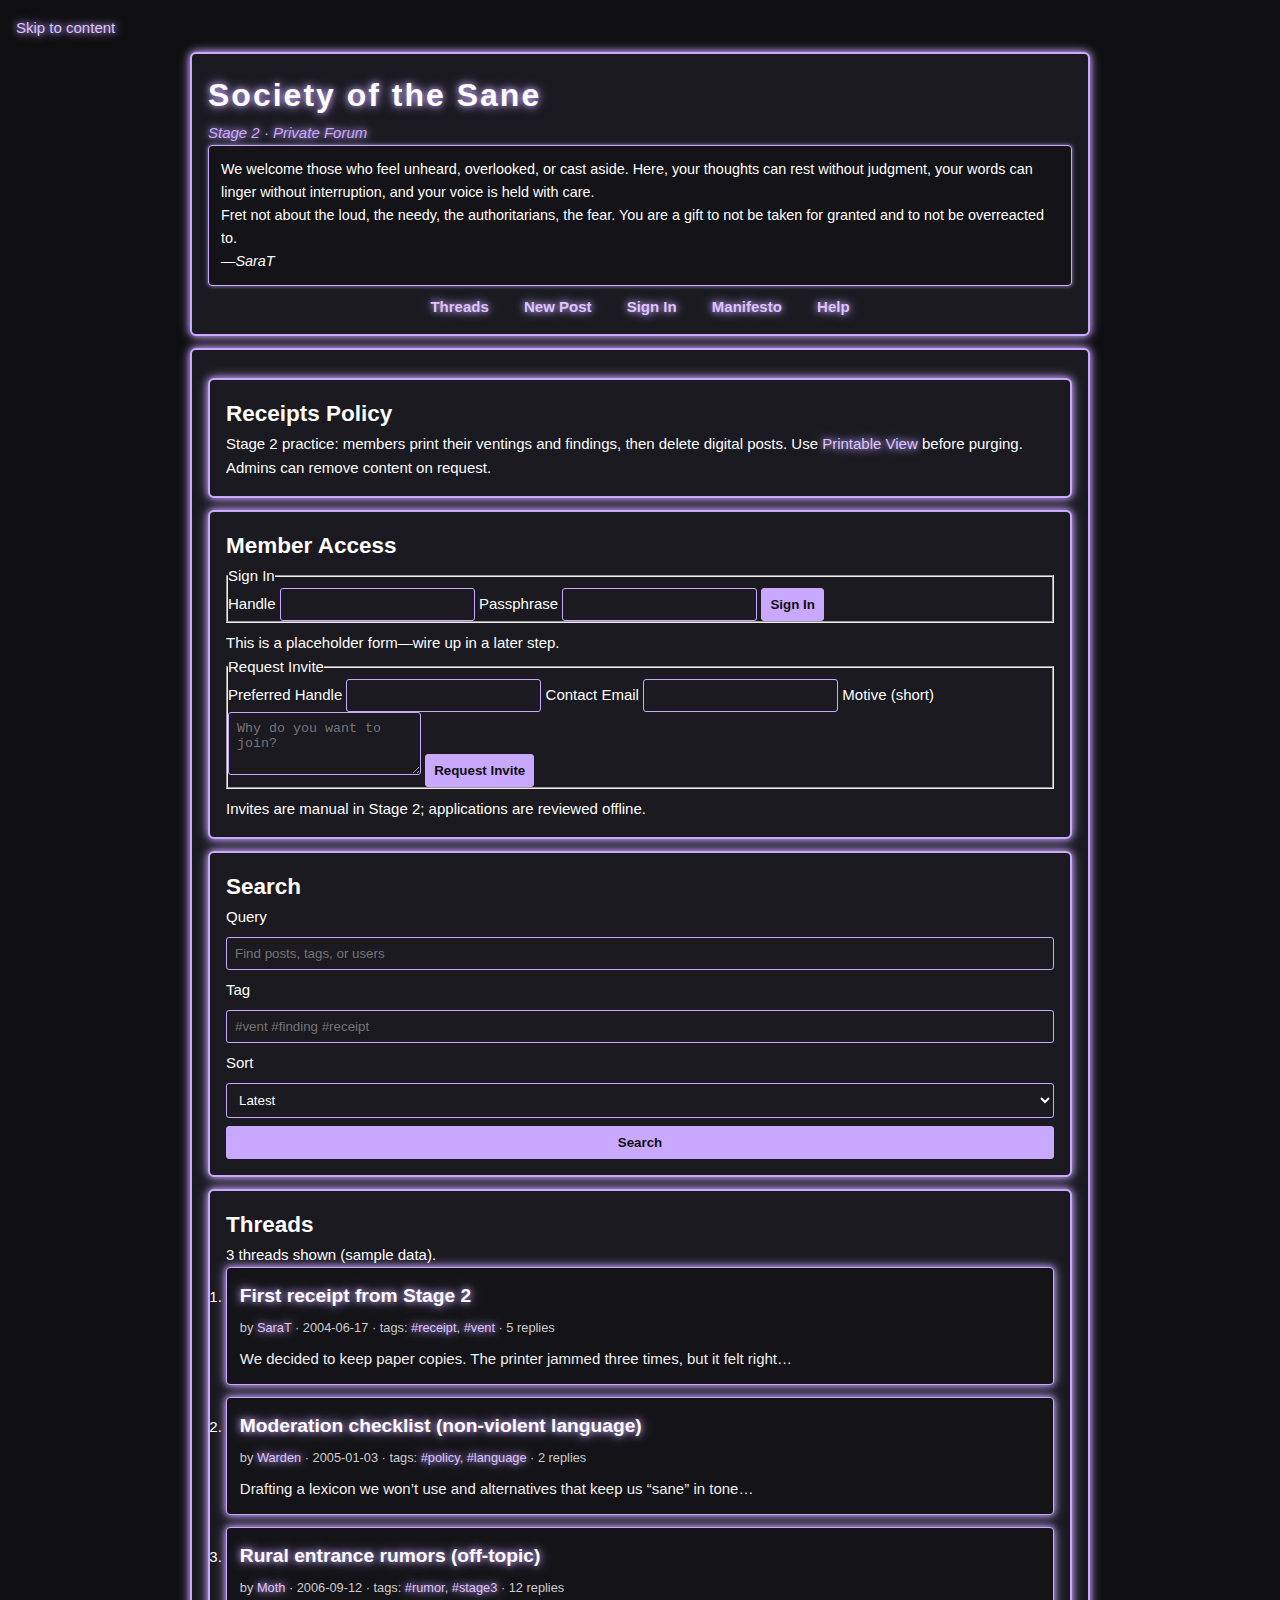
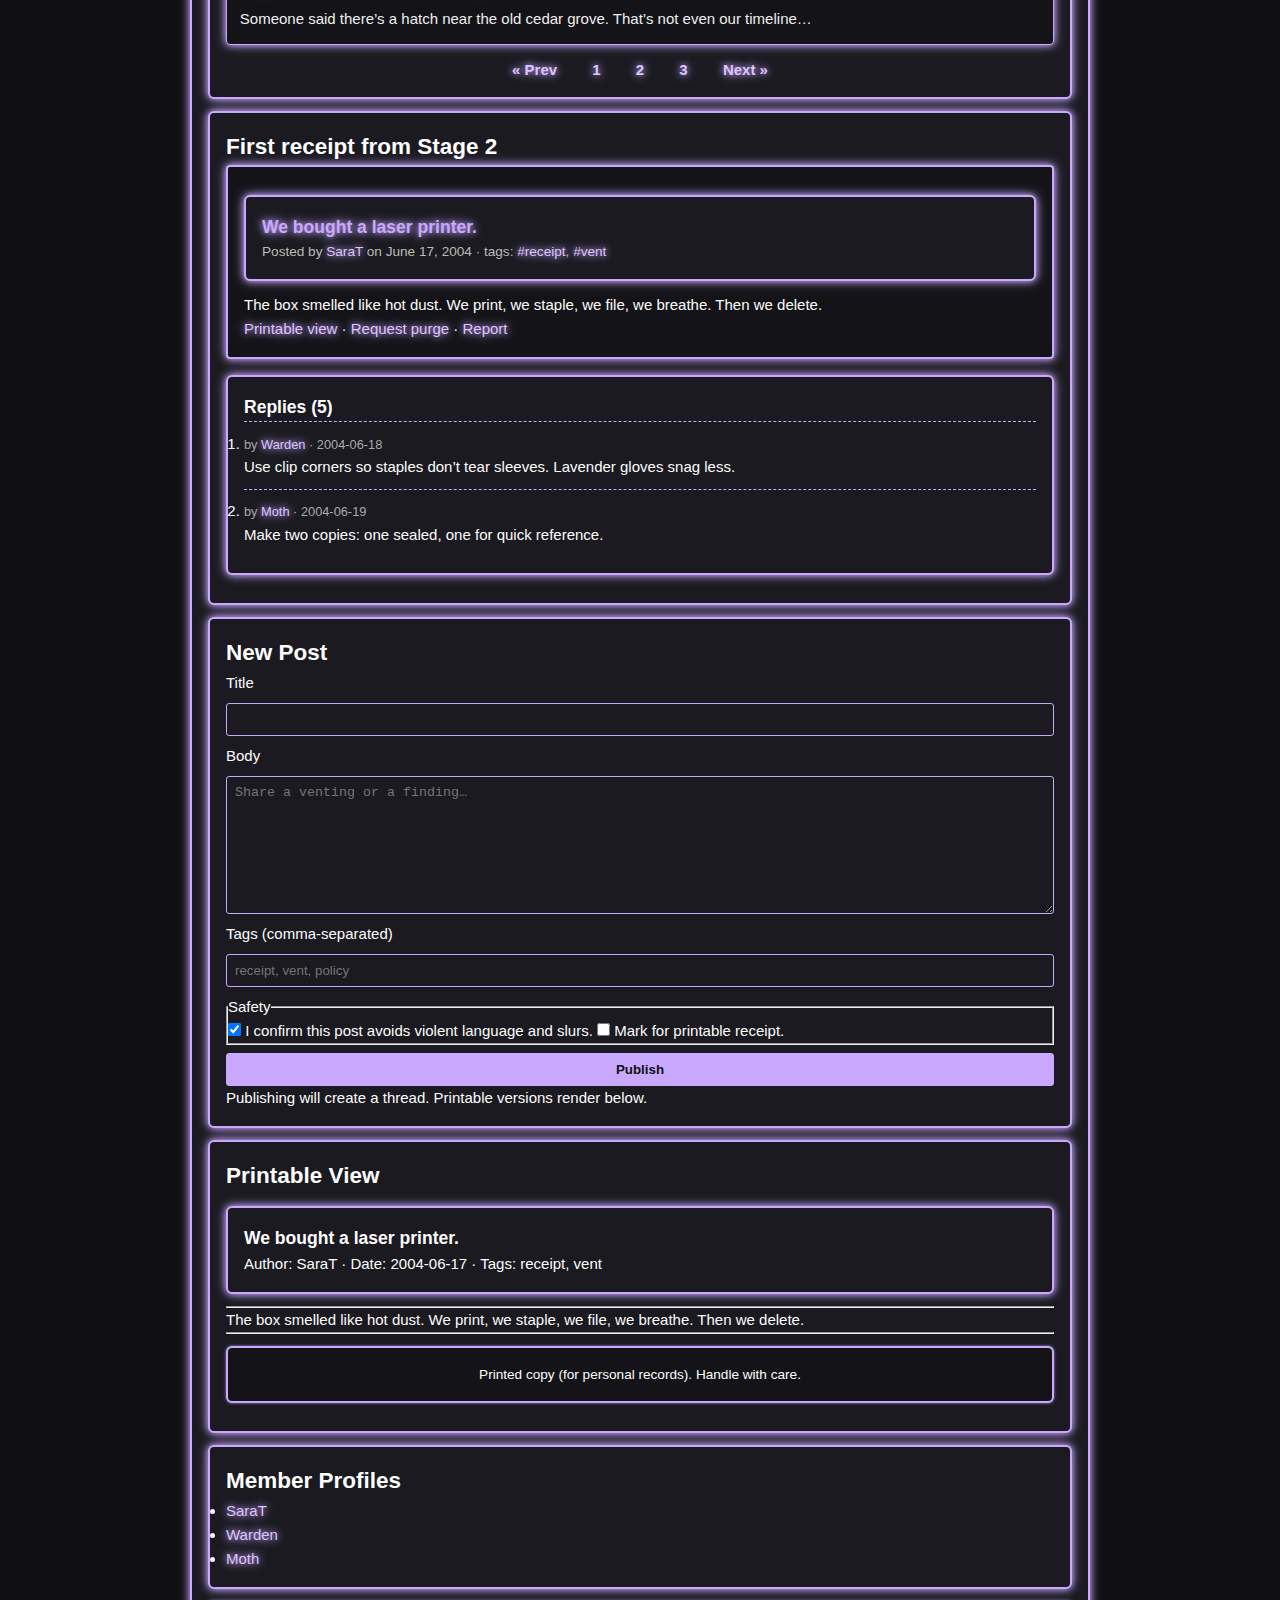
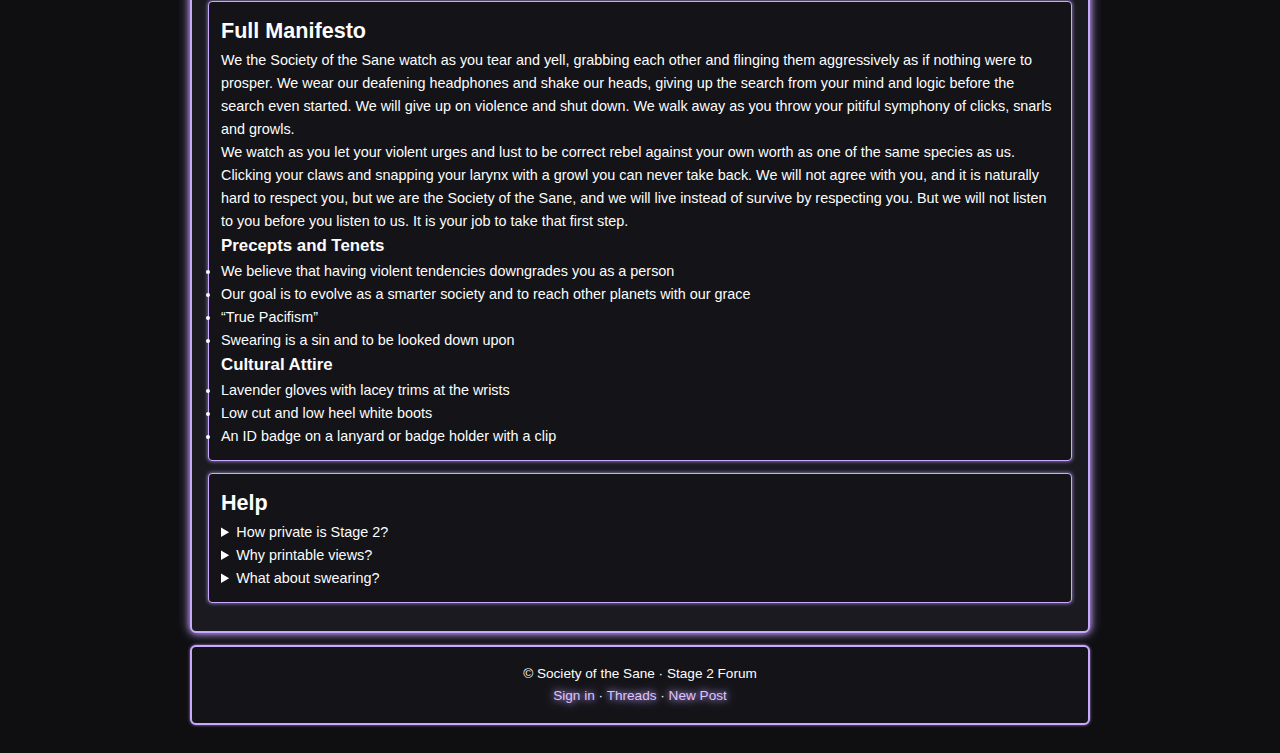
<file: index.html>
<!DOCTYPE html>
<html lang="en">
<head>
  <meta charset="utf-8">
  <meta name="viewport" content="width=device-width, initial-scale=1">
  <title>SOTS · Stage 2 Private Forum</title>
  <meta name="description" content="Society of the Sane · Stage 2 private forum(HTML-first).">
  <link rel="stylesheet" href="sots-style.css">
  <!--
    Focus: semantics, accessibility, and clear hooks for later CSS/JS.
    Lore notes:
      - Stage 2 is an online private forum.
      - Members keep "receipts" by printing posts and deleting them afterward.
      - Visual motifs: lavender gloves, white boots; user prefers copper & steel vintage-futurism later in CSS.
  -->
</head>
<body>
  <a href="#content" class="skip-link">Skip to content</a>
  <noscript>Note: JavaScript is not required for this HTML scaffold. Interactivity will be added later.</noscript>

  <header role="banner" aria-label="Site header">
    <h1 id="site-title">Society of the Sane</h1>
    <p id="site-subtitle">Stage 2 · Private Forum</p>

    <!-- Manifesto snippet (kept short on landing; link to full text below) -->
    <blockquote id="manifesto-teaser">
  <p>
    We welcome those who feel unheard, overlooked, or cast aside.  
    Here, your thoughts can rest without judgment, your words can linger without interruption,  
    and your voice is held with care.  
  </p>
  <p>
    Fret not about the loud, the needy, the authoritarians, the fear. You are a gift to not be taken for granted and to not be overreacted to. 
  </p>
  <cite>—SaraT</cite>
</blockquote>

    <nav aria-label="Primary navigation">
      <ul>
        <li><a href="#threads">Threads</a></li>
        <li><a href="#compose">New Post</a></li>
        <li><a href="#auth">Sign In</a></li>
        <li><a href="#full-manifesto">Manifesto</a></li>
        <li><a href="#help">Help</a></li>
      </ul>
    </nav>
  </header>

  <main id="content" tabindex="-1">
    <!-- Privacy / receipts banner -->
    <section id="receipts" aria-label="Receipts policy">
      <h2>Receipts Policy</h2>
      <p>
        Stage 2 practice: members print their ventings and findings, then delete digital posts. Use
        <a href="#printable">Printable View</a> before purging. Admins can remove content on request.
      </p>
    </section>

    <!-- Authentication (non-functional placeholders) -->
    <section id="auth" aria-label="Authentication">
      <h2>Member Access</h2>
      <div class="auth-grid">
        <form id="signin-form" method="post" action="#" aria-describedby="signin-help">
          <fieldset>
            <legend>Sign In</legend>
            <label for="signin-handle">Handle</label>
            <input id="signin-handle" name="handle" type="text" autocomplete="username" required>
            <label for="signin-pass">Passphrase</label>
            <input id="signin-pass" name="passphrase" type="password" autocomplete="current-password" required>
            <button type="submit" aria-label="Sign in (placeholder)">Sign In</button>
          </fieldset>
          <p id="signin-help">This is a placeholder form—wire up in a later step.</p>
        </form>

        <form id="register-form" method="post" action="#" aria-describedby="register-help">
          <fieldset>
            <legend>Request Invite</legend>
            <label for="reg-handle">Preferred Handle</label>
            <input id="reg-handle" name="handle" type="text" required>
            <label for="reg-email">Contact Email</label>
            <input id="reg-email" name="email" type="email" required>
            <label for="reg-motive">Motive (short)</label>
            <textarea id="reg-motive" name="motive" rows="3" maxlength="300" placeholder="Why do you want to join?"></textarea>
            <button type="submit" aria-label="Request invite (placeholder)">Request Invite</button>
          </fieldset>
          <p id="register-help">Invites are manual in Stage 2; applications are reviewed offline.</p>
        </form>
      </div>
    </section>

    <!-- Search and filters -->
    <section id="search" aria-label="Search and filters">
      <h2>Search</h2>
      <form id="search-form" method="get" action="#threads">
        <label for="q">Query</label>
        <input id="q" name="q" type="search" placeholder="Find posts, tags, or users">
        <label for="tag">Tag</label>
        <input id="tag" name="tag" type="text" placeholder="#vent #finding #receipt">
        <label for="sort">Sort</label>
        <select id="sort" name="sort">
          <option value="latest">Latest</option>
          <option value="top">Top</option>
          <option value="replies">Most Replies</option>
        </select>
        <button type="submit">Search</button>
      </form>
    </section>

    <!-- Threads list -->
    <section id="threads" aria-label="Threads">
      <h2>Threads</h2>
      <p role="status">3 threads shown (sample data).</p>
      <ol class="thread-list">
        <li class="thread" data-thread-id="t-001">
          <a href="#thread-view" aria-describedby="t-001-meta">
            <h3 class="thread-title">First receipt from Stage 2</h3>
          </a>
          <p id="t-001-meta" class="thread-meta">
            by <a href="#profile-sara">SaraT</a> · 2004-06-17 · tags: <a href="#tag">#receipt</a>, <a href="#tag">#vent</a> · 5 replies
          </p>
          <p class="thread-excerpt">We decided to keep paper copies. The printer jammed three times, but it felt right…</p>
        </li>

        <li class="thread" data-thread-id="t-002">
          <a href="#thread-view" aria-describedby="t-002-meta">
            <h3 class="thread-title">Moderation checklist (non-violent language)</h3>
          </a>
          <p id="t-002-meta" class="thread-meta">
            by <a href="#profile-warden">Warden</a> · 2005-01-03 · tags: <a href="#tag">#policy</a>, <a href="#tag">#language</a> · 2 replies
          </p>
          <p class="thread-excerpt">Drafting a lexicon we won’t use and alternatives that keep us “sane” in tone…</p>
        </li>

        <li class="thread" data-thread-id="t-003">
          <a href="#thread-view" aria-describedby="t-003-meta">
            <h3 class="thread-title">Rural entrance rumors (off-topic)</h3>
          </a>
          <p id="t-003-meta" class="thread-meta">
            by <a href="#profile-moth">Moth</a> · 2006-09-12 · tags: <a href="#tag">#rumor</a>, <a href="#tag">#stage3</a> · 12 replies
          </p>
          <p class="thread-excerpt">Someone said there’s a hatch near the old cedar grove. That’s not even our timeline…</p>
        </li>
      </ol>

      <!-- Pagination stub -->
      <nav aria-label="Threads pagination">
        <ul class="pagination">
          <li><a href="#threads" aria-label="Previous page">« Prev</a></li>
          <li><a href="#threads" aria-current="page">1</a></li>
          <li><a href="#threads">2</a></li>
          <li><a href="#threads">3</a></li>
          <li><a href="#threads" aria-label="Next page">Next »</a></li>
        </ul>
      </nav>
    </section>

    <!-- Single thread view (static example) -->
    <section id="thread-view" aria-label="Thread view">
      <h2>First receipt from Stage 2</h2>

      <article class="post" data-post-id="p-001">
        <header class="post-header">
          <h3>We bought a laser printer.</h3>
          <p class="post-meta">
            Posted by <a href="#profile-sara" class="author">SaraT</a> on <time datetime="2004-06-17">June 17, 2004</time>
            · tags: <a href="#tag">#receipt</a>, <a href="#tag">#vent</a>
          </p>
        </header>
        <div class="post-body">
          <p>The box smelled like hot dust. We print, we staple, we file, we breathe. Then we delete.</p>
        </div>

        <!-- Printable block (duplicated below in a dedicated section) -->
        <aside class="post-controls" aria-label="Post controls">
          <a href="#printable" class="print-link">Printable view</a> ·
          <a href="#purge" class="purge-link">Request purge</a> ·
          <a href="#report" class="report-link">Report</a>
        </aside>
      </article>

      <section class="replies" aria-label="Replies">
        <h3>Replies (5)</h3>
        <ol class="reply-list">
          <li class="reply" data-reply-id="r-001">
            <p class="reply-meta">by <a href="#profile-warden">Warden</a> · <time datetime="2004-06-18">2004-06-18</time></p>
            <p>Use clip corners so staples don’t tear sleeves. Lavender gloves snag less.</p>
          </li>
          <li class="reply" data-reply-id="r-002">
            <p class="reply-meta">by <a href="#profile-moth">Moth</a> · <time datetime="2004-06-19">2004-06-19</time></p>
            <p>Make two copies: one sealed, one for quick reference.</p>
          </li>
          <!-- more replies later -->
        </ol>
      </section>
    </section>

    <!-- Compose new post (non-functional) -->
    <section id="compose" aria-label="Compose new post">
      <h2>New Post</h2>
      <form id="compose-form" method="post" action="#" aria-describedby="compose-help">
        <label for="title">Title</label>
        <input id="title" name="title" type="text" maxlength="120" required>

        <label for="body">Body</label>
        <textarea id="body" name="body" rows="8" required placeholder="Share a venting or a finding…"></textarea>

        <label for="tags">Tags (comma-separated)</label>
        <input id="tags" name="tags" type="text" placeholder="receipt, vent, policy">

        <fieldset>
          <legend>Safety</legend>
          <label>
            <input type="checkbox" name="nonviolent-language" checked>
            I confirm this post avoids violent language and slurs.
          </label>
          <label>
            <input type="checkbox" name="print-intent">
            Mark for printable receipt.
          </label>
        </fieldset>

        <button type="submit" aria-label="Publish (placeholder)">Publish</button>
      </form>
      <p id="compose-help">Publishing will create a thread. Printable versions render below.</p>
    </section>

    <!-- Printable view (static example) -->
    <section id="printable" aria-label="Printable view">
      <h2>Printable View</h2>
      <article class="print-post" aria-describedby="print-note">
        <header>
          <h3>We bought a laser printer.</h3>
          <p>Author: SaraT · Date: 2004-06-17 · Tags: receipt, vent</p>
        </header>
        <hr>
        <p>The box smelled like hot dust. We print, we staple, we file, we breathe. Then we delete.</p>
        <hr>
        <footer>
          <p id="print-note">Printed copy (for personal records). Handle with care.</p>
        </footer>
      </article>
    </section>

    <!-- Profiles (list, previously static examples) -->
<section id="member-profiles">
  <h2>Member Profiles</h2>
  <ul>
    <li><a href="profile-sarat.html">SaraT</a></li>
    <li><a href="profile-warden.html">Warden</a></li>
    <li><a href="profile-moth.html">Moth</a></li>
  </ul>
</section>

    <!-- Full manifesto (anchor target for teaser cite) -->
    <section id="full-manifesto" aria-label="Manifesto">
      <h2>Full Manifesto</h2>
      <p>
        We the Society of the Sane watch as you tear and yell, grabbing each other and flinging them aggressively as if
        nothing were to prosper. We wear our deafening headphones and shake our heads, giving up the search from your mind
        and logic before the search even started. We will give up on violence and shut down. We walk away as you throw your
        pitiful symphony of clicks, snarls and growls.
      </p>
      <p>
        We watch as you let your violent urges and lust to be correct rebel against your own worth as one of the same
        species as us. Clicking your claws and snapping your larynx with a growl you can never take back. We will not agree
        with you, and it is naturally hard to respect you, but we are the Society of the Sane, and we will live instead of
        survive by respecting you. But we will not listen to you before you listen to us. It is your job to take that first step.
      </p>

      <h3>Precepts and Tenets</h3>
      <ul>
        <li>We believe that having violent tendencies downgrades you as a person</li>
        <li>Our goal is to evolve as a smarter society and to reach other planets with our grace</li>
        <li>“True Pacifism”</li>
        <li>Swearing is a sin and to be looked down upon</li>
      </ul>

      <h3>Cultural Attire</h3>
      <ul>
        <li>Lavender gloves with lacey trims at the wrists</li>
        <li>Low cut and low heel white boots</li>
        <li>An ID badge on a lanyard or badge holder with a clip</li>
      </ul>
    </section>

    <!-- Help / FAQ -->
    <section id="help" aria-label="Help">
      <h2>Help</h2>
      <details>
        <summary>How private is Stage 2?</summary>
        <p>Invite-only. Content may be printed, then digitally purged.</p>
      </details>
      <details>
        <summary>Why printable views?</summary>
        <p>To keep offline records (“receipts”) consistent with group practice.</p>
      </details>
      <details>
        <summary>What about swearing?</summary>
        <p>Discouraged per tenets. Posts may be edited or removed for language.</p>
      </details>
    </section>
  </main>

  <footer role="contentinfo" aria-label="Site footer">
    <p>© Society of the Sane · Stage 2 Forum
  </p>
    <p><a href="#auth">Sign in</a> · <a href="#threads">Threads</a> · <a href="#compose">New Post</a></p>
  </footer>

</body>
</html>
</file>
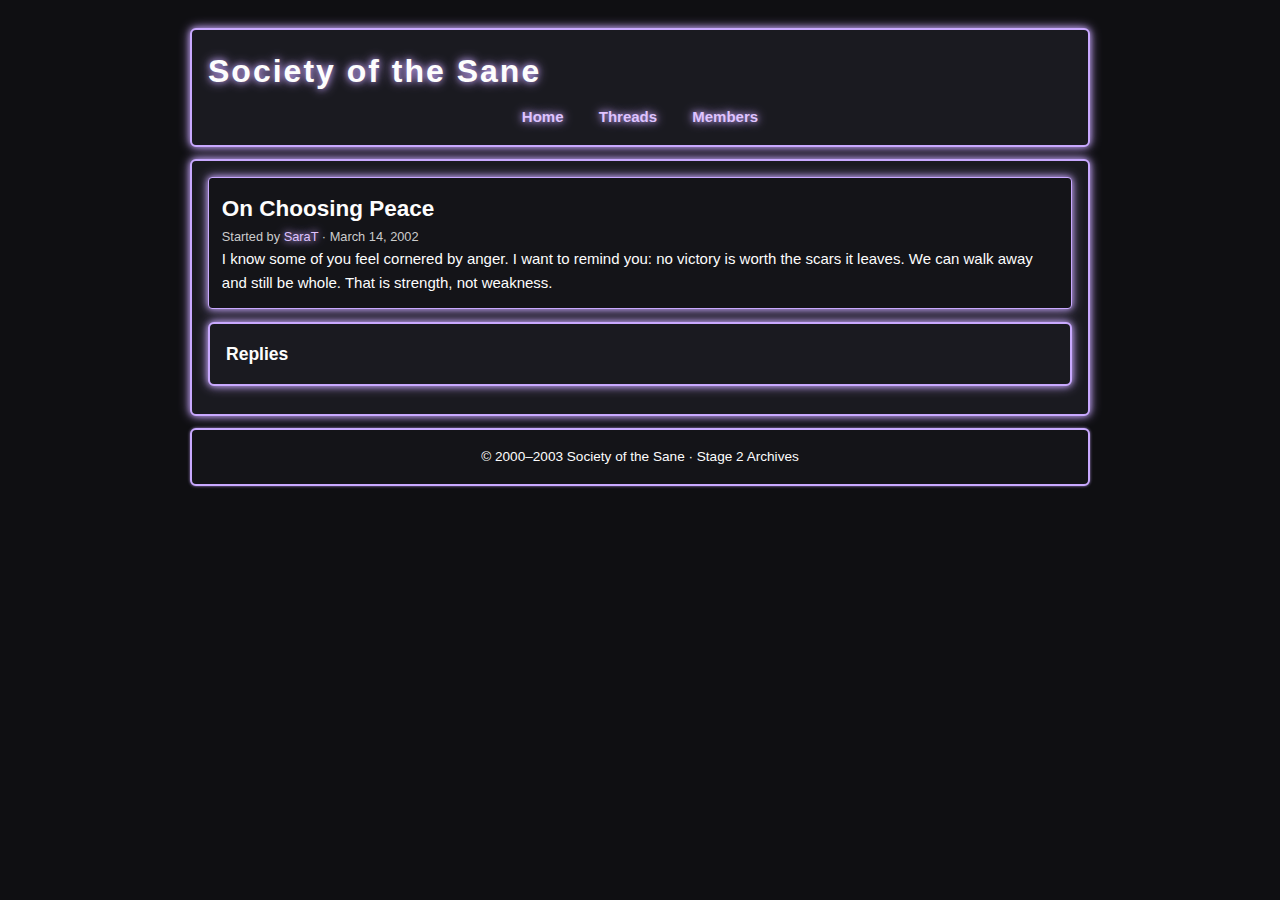
<file: thread.html>
<!DOCTYPE html>
<html lang="en">
<head>
  <meta charset="UTF-8">
  <title>Thread · Society of the Sane</title>
  <link rel="stylesheet" href="sots-style.css">
  <style>
    /* tweak utterances to match your lavender glow aesthetic */
    .utterances {
      max-width: 90% !important;
      margin: 2em auto !important;
      border: 1px solid #cba6f7;
      border-radius: 6px;
      box-shadow: 0 0 10px #cba6f7;
      padding: 1em;
      background: #111;
    }
  </style>
</head>
<body>
  <header>
    <h1 id="site-title">Society of the Sane</h1>
    <nav>
      <ul>
        <li><a href="index.html">Home</a></li>
        <li><a href="threads.html">Threads</a></li>
        <li><a href="member-profiles.html">Members</a></li>
      </ul>
    </nav>
  </header>

  <main>
    <article class="thread">
      <h2>On Choosing Peace</h2>
      <p class="thread-meta">
        Started by <a href="profile-sarat.html">SaraT</a> · March 14, 2002
      </p>
      <div class="thread-body">
        <p>
          I know some of you feel cornered by anger. I want to remind you:  
          no victory is worth the scars it leaves.  
          We can walk away and still be whole. That is strength, not weakness.
        </p>
      </div>
    </article>

    <section class="comments">
      <h3>Replies</h3>
      <!-- Utterances embed -->
      <script src="https://utteranc.es/client.js"
        repo="YOURUSERNAME/sots-forum"
        issue-term="title"
        theme="github-dark"
        crossorigin="anonymous"
        async>
      </script>
    </section>
  </main>

  <footer>
    <p>&copy; 2000–2003 Society of the Sane · Stage 2 Archives</p>
  </footer>
</body>
</html>
</file>
<file: sots-style.css>
/* ====== Society of the Sane · Stage 2 Forum CSS (Glow Revamp) ====== */
/* Palette: deep charcoal backgrounds + glowing lavender text */

:root {
  --lavender: #c9a9ff;
  --lavender-glow: rgba(201,169,255,0.8);
  --bg-dark: #0f0f12;
  --bg-panel: #1a1a20;
  --bg-panel-alt: #141418;
  --text-bright: #fdfdfd;
  --link: #dfc3ff;
  --link-hover: #ffffff;
  --shadow: 0 0 6px var(--lavender-glow), 0 0 12px var(--lavender-glow);
  --font: "Trebuchet MS", "Lucida Sans Unicode", "Segoe UI", sans-serif;
}

/* Reset */
* {
  margin: 0;
  padding: 0;
  box-sizing: border-box;
}

body {
  background: var(--bg-dark);
  color: var(--text-bright);
  font-family: var(--font);
  font-size: 15px;
  line-height: 1.6;
  min-height: 100vh;
  padding: 1rem;
}

/* Links */
a {
  color: var(--link);
  text-decoration: none;
  text-shadow: var(--shadow);
}
a:hover {
  color: var(--link-hover);
}

/* ====== Panels ====== */
header, footer, main, section {
  background: var(--bg-panel);
  border: 2px solid var(--lavender);
  border-radius: 6px;
  padding: 1rem;
  margin: 0.75rem auto;
  max-width: 900px;
  box-shadow: var(--shadow);
}

/* Smaller manifesto + help panels */
#manifesto-teaser, #full-manifesto, #help {
  font-size: 0.9rem;
  background: var(--bg-panel-alt);
  padding: 0.75rem;
  border-radius: 4px;
  border: 1px solid var(--lavender);
  box-shadow: 0 0 4px var(--lavender-glow);
}

/* Titles */
#site-title {
  font-size: 2rem;
  font-weight: bold;
  text-shadow: var(--shadow);
  letter-spacing: 2px;
}
#site-subtitle {
  font-style: italic;
  color: var(--lavender);
  text-shadow: var(--shadow);
}

/* Nav */
nav ul {
  list-style: none;
  display: flex;
  justify-content: center;
  gap: 1rem;
  margin-top: 0.5rem;
}
nav a {
  font-weight: bold;
  padding: 0.3rem 0.6rem;
  border-radius: 4px;
}
nav a:hover {
  background: var(--lavender);
  color: var(--bg-dark);
  text-shadow: none;
}

/* Threads */
.thread {
  background: var(--bg-panel-alt);
  border: 1px solid var(--lavender);
  margin-bottom: 0.8rem;
  padding: 0.8rem;
  border-radius: 4px;
  box-shadow: var(--shadow);
}
.thread-title {
  margin-bottom: 0.4rem;
  font-size: 1.2rem;
  color: var(--text-bright);
  text-shadow: var(--shadow);
}
.thread-meta {
  font-size: 0.8rem;
  color: #ccc;
}
.thread-excerpt {
  margin-top: 0.5rem;
  color: #eee;
}

/* Posts */
.post {
  background: var(--bg-panel-alt);
  border: 2px solid var(--lavender);
  border-radius: 4px;
  padding: 1rem;
  margin-bottom: 1rem;
  box-shadow: var(--shadow);
}
.post-header h3 {
  color: var(--lavender);
  text-shadow: var(--shadow);
}
.post-meta {
  font-size: 0.85rem;
  color: #bbb;
}
.post-body {
  margin-top: 0.5rem;
}

/* Replies */
.reply {
  border-top: 1px dashed var(--lavender);
  padding: 0.6rem 0;
}
.reply-meta {
  font-size: 0.8rem;
  color: #aaa;
}

/* Forms */
form {
  display: flex;
  flex-direction: column;
  gap: 0.5rem;
}
input, textarea, select, button {
  padding: 0.5rem;
  border: 1px solid var(--lavender);
  border-radius: 3px;
  background: var(--bg-panel);
  color: var(--text-bright);
}
input:focus, textarea:focus, select:focus {
  outline: none;
  box-shadow: var(--shadow);
}
button {
  background: var(--lavender);
  color: var(--bg-dark);
  cursor: pointer;
  font-weight: bold;
  transition: 0.2s;
}
button:hover {
  background: var(--text-bright);
  color: var(--bg-dark);
}

/* Footer */
footer {
  text-align: center;
  font-size: 0.85rem;
  background: var(--bg-panel-alt);
  box-shadow: 0 0 3px var(--lavender-glow);
}
</file>
